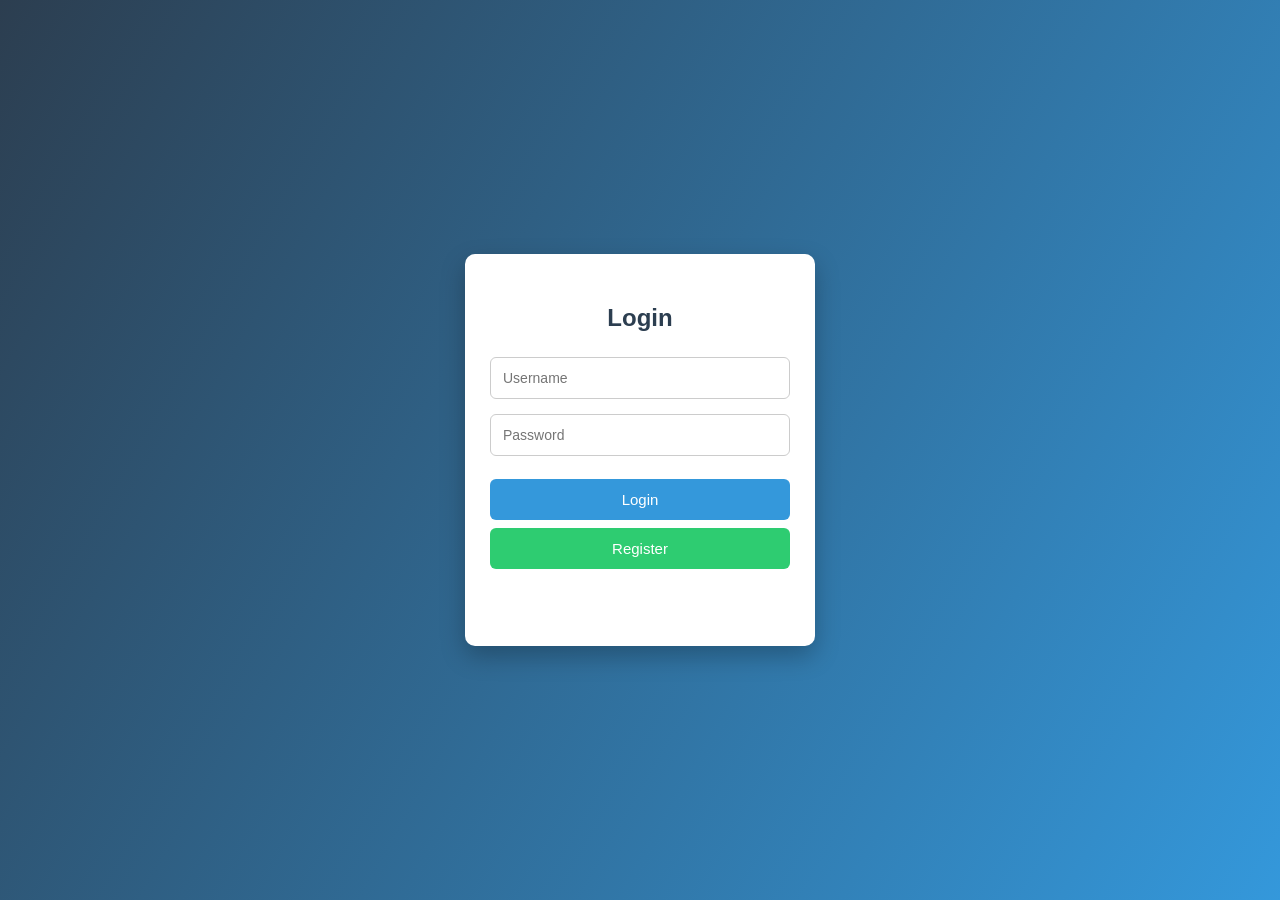
<file: src/main/resources/static/index.html>
<!DOCTYPE html>
<html lang="en">
<head>
    <meta charset="UTF-8">
    <title>Dashboard</title>
    <link rel="stylesheet" href="css/index.css">

    <!-- Protect dashboard -->
    <script>
        if (!sessionStorage.getItem("role")) {
            window.location.href = "login.html";
        }
    </script>
</head>
<body>

<!-- HEADER -->
<div class="header">
    <h3>Employee Management System</h3>
    <div>
        <span id="userInfo"></span>
        <button onclick="logout()" id="indexLogout">Logout</button>
    </div>
</div>

<!-- DASHBOARD -->
<h3>Dashboard</h3>
<hr>

<!-- EMPLOYEE LIST -->
<h3>Employee List</h3>

<table border="1" width="80%" align="center">
    <thead>
        <tr>
            <th>ID</th>
            <th>Name</th>
            <th>Email</th>
            <th>Department</th>
            <th>Salary</th>
        </tr>
    </thead>
    <tbody id="empTable"></tbody>
</table>

<br>

<!-- ACTION BUTTON -->
<div style="text-align:center;">
    <button onclick="goToEmployees()" id="manageEmp">
        Manage Employees
    </button>
</div>

<!-- SCRIPT -->
<script src="js/index.js"></script>

</body>
</html>
</file>
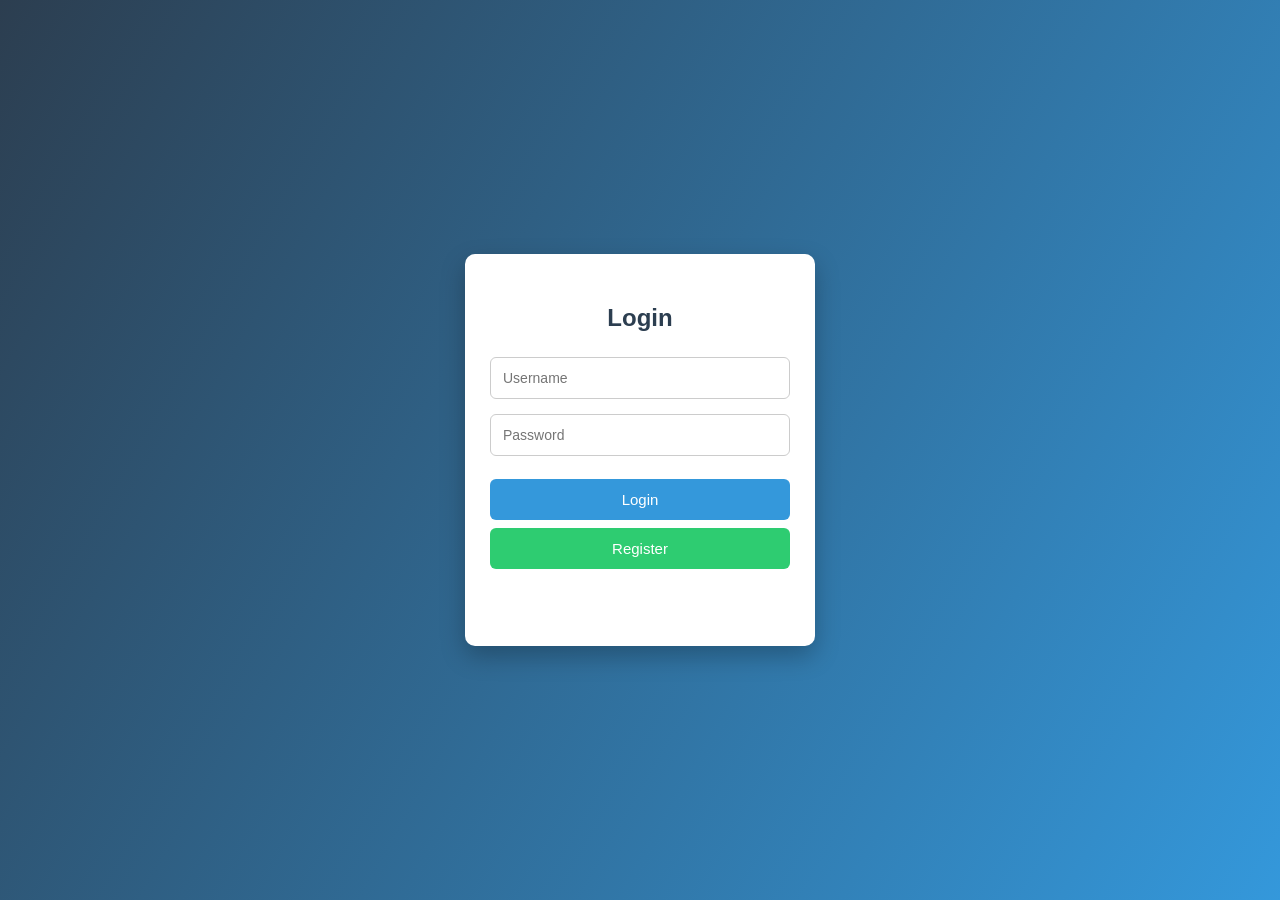
<file: src/main/resources/static/employees.html>
<!DOCTYPE html>
<html>
<head>
    <title>Employees</title>
    <link rel="stylesheet" href="css/styles.css">
 <script>
    if (!sessionStorage.getItem("role")) {
        window.location.href = "login.html";
    }
</script>

    
<script>
    const role = sessionStorage.getItem("role");

    if (!role || role !== "ADMIN") {
        alert("Access Denied");
        window.location.href = "index.html";
    }
</script>
    

    
</head>
<body>

<h2>Employee Management</h2>

<div class="card">
    <input type="hidden" id="empId">

    <input type="text" id="name" placeholder="Name">
    <input type="email" id="email" placeholder="Email">
    <input type="text" id="department" placeholder="Department">
    <input type="number" id="salary" placeholder="Salary">

    <br><br>
    <button onclick="saveEmployee()" id="save">Save</button>
    <button onclick="resetForm()"id="clear">Clear</button>
</div>

<br>

<table border="1" width="80%" align="center">
    <thead>
        <tr>
            <th>ID</th>
            <th>Name</th>
            <th>Email</th>
            <th>Department</th>
            <th>Salary</th>
            <th>Actions</th>
        </tr>
    </thead>
    <tbody id="empTable"></tbody>
</table>

<br>

<div class="action-buttons">
    <button onclick="goBack()" id="back">Back</button>
    <button onclick="logout()" id="logout">Logout</button>
</div>


<script src="js/employees.js"></script>

</body>
</html>
</file>
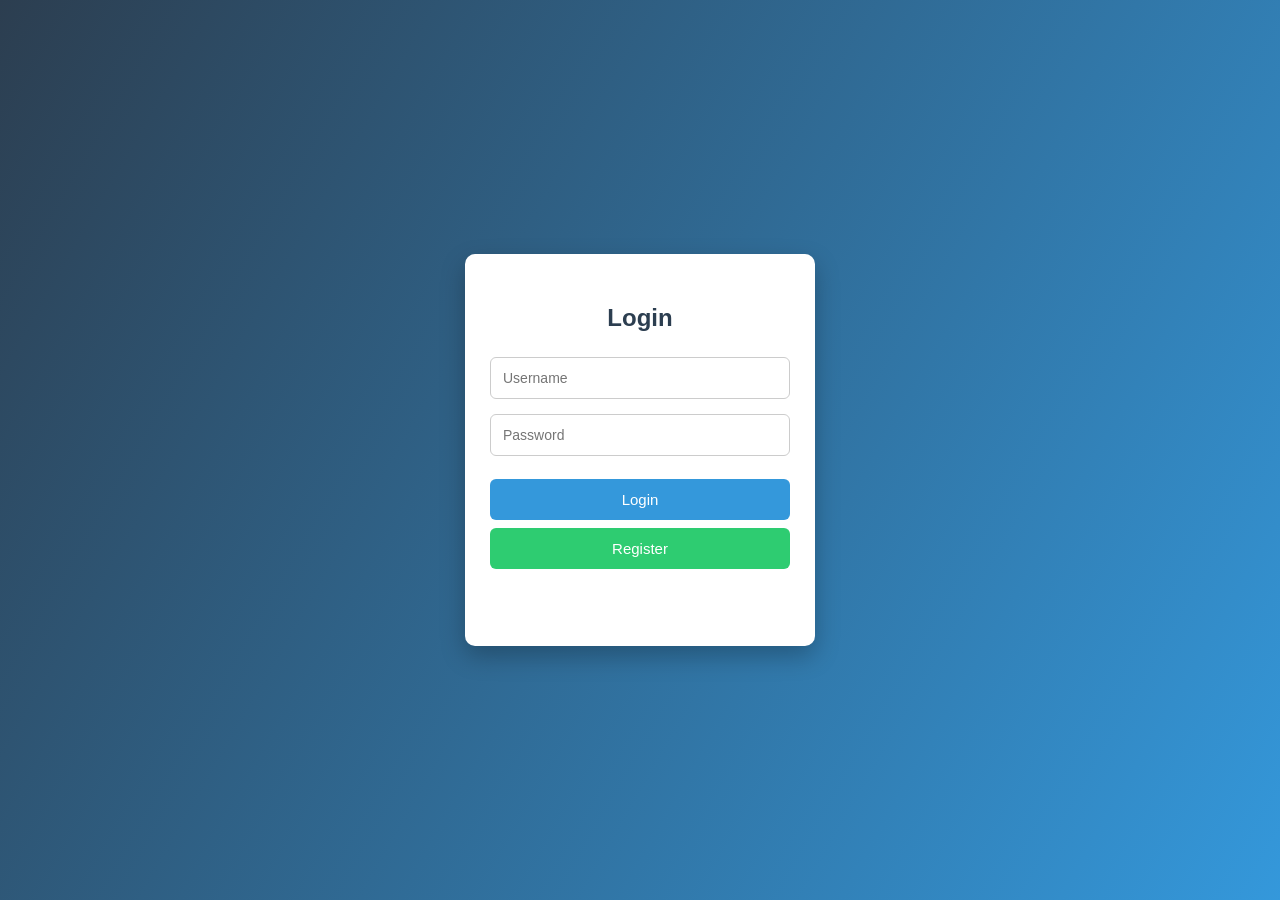
<file: src/main/resources/static/login.html>
<!DOCTYPE html>
<html lang="en">
<head>
    <meta charset="UTF-8">
    <title>Login</title>
   
  <style type="text/css">
    * {
    box-sizing: border-box;
    font-family: Arial, Helvetica, sans-serif;
}

/* ===== BODY ===== */
body {
    margin: 0;
    padding: 0;
    background: linear-gradient(120deg, #2c3e50, #3498db);
    min-height: 100vh;
    display: flex;
    justify-content: center;
    align-items: center;
   
    
   
  
}
/* ===== LOGIN CONTAINER ===== */
.container {
    background: #ffffff;
    width: 350px;
    padding: 30px 25px;
    border-radius: 10px;
    box-shadow: 0 10px 25px rgba(0,0,0,0.25);
    text-align: center;
}

/* ===== HEADING ===== */
.container h2 {
    margin-bottom: 25px;
    color: #2c3e50;
}

/* ===== INPUT FIELDS ===== */
.container input {
    width: 100%;
    padding: 12px;
    margin-bottom: 15px;
    border-radius: 6px;
    border: 1px solid #ccc;
    font-size: 14px;
}

.container input:focus {
    outline: none;
    border-color: #3498db;
}

/* ===== BUTTONS ===== */
.container button {
    width: 100%;
    padding: 12px;
    margin-top: 8px;
    border: none;
    border-radius: 6px;
    background: #3498db;
    color: white;
    font-size: 15px;
    cursor: pointer;
    transition: background 0.3s ease;
}

.container button:hover {
    background: #2980b9;
}

/* ===== REGISTER BUTTON ===== */
.container button:last-of-type {
    background: #2ecc71;
}

.container button:last-of-type:hover {
    background: #27ae60;
}

/* ===== ERROR MESSAGE ===== */
.error {
    margin-top: 15px;
    color: #e74c3c;
    font-size: 14px;
    min-height: 18px;
}

/* ===== MOBILE RESPONSIVE ===== */
@media (max-width: 400px) {
    .container {
        width: 90%;
    }
}
    
    
    
    </style>
</head>
<body>

<div class="container">
    <h2>Login</h2>

    <input 
        type="text" 
        id="username" 
        placeholder="Username">

    <input 
        type="password" 
        id="password" 
        placeholder="Password">

    <button onclick="login()">Login</button>
    <button onclick="goToRegister()">Register</button>

    
    <p id="msg" class="error"></p>
</div>


<script src="js/login.js"></script>

</body>
</html>
</file>
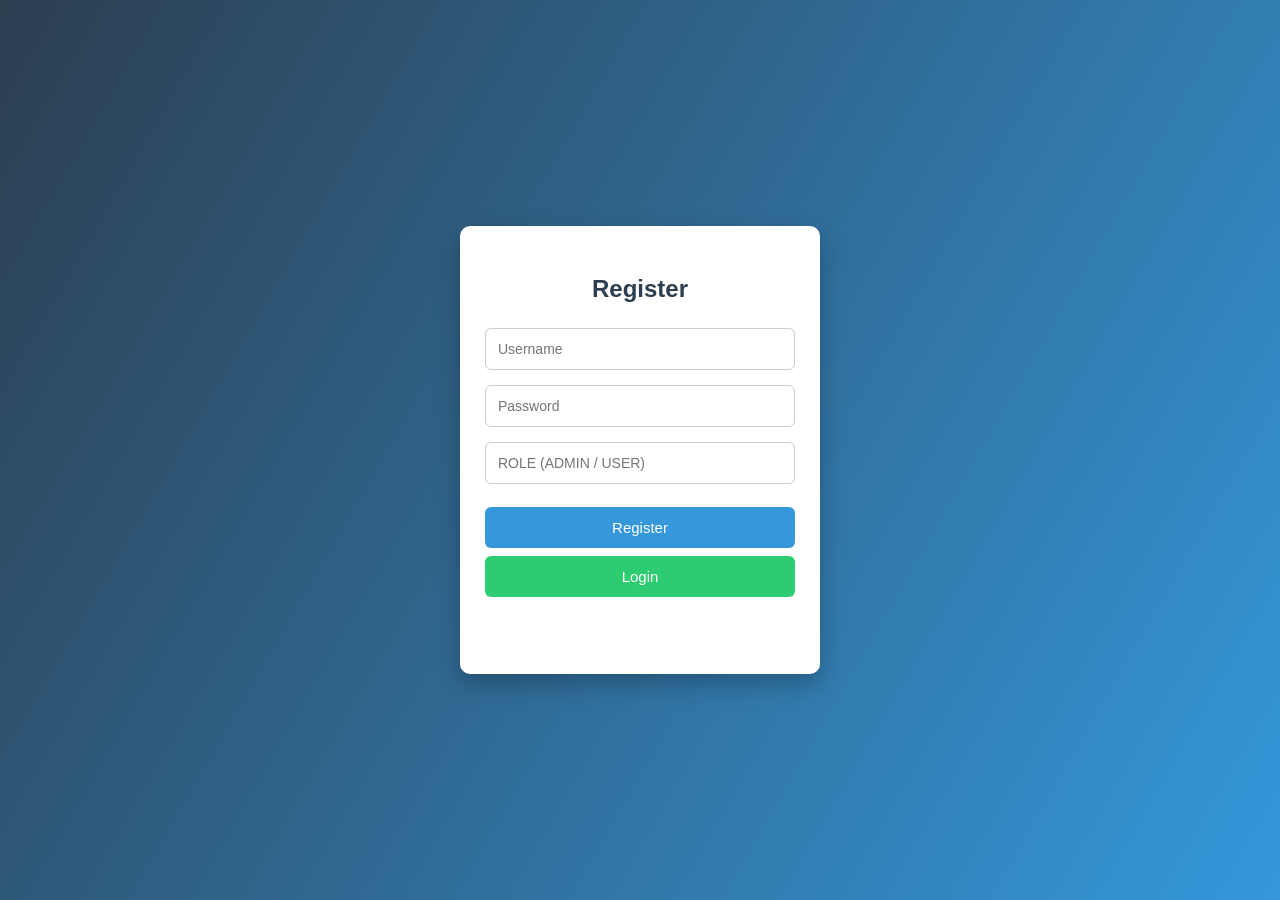
<file: src/main/resources/static/register.html>
<!DOCTYPE html>
<html lang="en">
<head>
    <meta charset="UTF-8">
    <title>Register</title>
    
  <style type="text/css">
        
* {
    box-sizing: border-box;
    font-family: Arial, Helvetica, sans-serif;
}

/* ===== BODY ===== */
body {
    margin: 0;
    padding: 0;
    background: linear-gradient(120deg, #2c3e50, #3498db);
    min-height: 100vh;
    display: flex;
    justify-content: center;
    align-items: center;
}

/* ===== REGISTER CONTAINER ===== */
.container {
    background: #ffffff;
    width: 360px;
    padding: 30px 25px;
    border-radius: 10px;
    box-shadow: 0 10px 25px rgba(0,0,0,0.25);
    text-align: center;
}

/* ===== TITLE ===== */
.container h2 {
    margin-bottom: 25px;
    color: #2c3e50;
}

/* ===== INPUTS ===== */
.container input {
    width: 100%;
    padding: 12px;
    margin-bottom: 15px;
    border-radius: 6px;
    border: 1px solid #ccc;
    font-size: 14px;
}

.container input:focus {
    outline: none;
    border-color: #3498db;
}

/* ===== BUTTONS ===== */
.container button {
    width: 100%;
    padding: 12px;
    margin-top: 8px;
    border: none;
    border-radius: 6px;
    background: #3498db;
    color: white;
    font-size: 15px;
    cursor: pointer;
    transition: 0.3s;
}

.container button:hover {
    background: #2980b9;
}

/* ===== LOGIN BUTTON ===== */
.container button:last-of-type {
    background: #2ecc71;
}

.container button:last-of-type:hover {
    background: #27ae60;
}

/* ===== MESSAGE ===== */
#msg {
    margin-top: 15px;
    font-size: 14px;
    min-height: 18px;
    color:red;
}

/* ===== SUCCESS / ERROR ===== */
.success {
    color: #27ae60;
}

.error {
    color: #e74c3c;
}

/* ===== ROLE INPUT ===== */
#role {
    text-transform: uppercase;
}

/* ===== MOBILE ===== */
@media (max-width: 400px) {
    .container {
        width: 90%;
    }
}
         
    </style>
</head>
<body>
    <div class="container">
        <h2>Register</h2>
        <input type="text" id="username" placeholder="Username">
        <input type="password" id="password" placeholder="Password">
        <input type="text" id="role" placeholder="Role (ADMIN / USER)">
        <button onclick="register()">Register</button>
        <button onclick="login()">Login</button>
        <p id="msg"></p>
    </div>

    <script src="js/register.js"></script>
   
</body>
</html>
</file>
<file: src/main/resources/static/css/index.css>
@charset "UTF-8";

/* ===== DASHBOARD PAGE ONLY ===== */

body {
    background: #f4f6f9;
    font-family: Arial, Helvetica, sans-serif;
}

/* HEADER */
.header {
    background: black;
    color: white;
    padding: 15px 25px;
    display: flex;
    justify-content: space-between;
    align-items: center;
    border-radius: 6px;
    margin-bottom: 20px;
}

.header h3 {
    margin: 0;
}

#userInfo {
    margin-right: 15px;
    font-weight: bold;
}

/* LOGOUT BUTTON */
#indexLogout {
    background: #e74c3c;
    color: white;
    border: none;
    padding: 7px 14px;
    border-radius: 4px;
    cursor: pointer;
}

#indexLogout:hover {
    background: #c0392b;
}

/* PAGE TITLES */
h3 {
    text-align: center;
    margin: 15px 0;
}

/* TABLE */
table {
    margin: auto;
    border-collapse: collapse;
    width: 80%;
    background: white;
    box-shadow: 0 0 10px rgba(0,0,0,0.1);
}

th {
    background: black;
    color: white;
    padding: 10px;
}

td {
    padding: 10px;
    text-align: center;
}

tr:nth-child(even) {
    background: #f2f2f2;
}

/* MANAGE EMPLOYEES BUTTON */
#manageEmp {
    display: block;
    margin: 25px auto;
    background: #8e44ad;
    color: white;
    border: none;
    padding: 10px 22px;
    border-radius: 6px;
    font-size: 15px;
    cursor: pointer;
}

#manageEmp:hover {
    background: #732d91;
}

/* RESPONSIVE */
@media (max-width: 768px) {
    table {
        width: 95%;
    }
}
</file>
<file: src/main/resources/static/css/styles.css>
/* ===== Page ===== */
body {
    font-family: Arial, Helvetica, sans-serif;
    background-color: #f4f6f9;
    margin: 0;
    padding: 20px;
}

/* ===== Heading ===== */
h2 {
    text-align: center;
    margin-bottom: 20px;
}

/* ===== Card (Form) ===== */
.card {
    width: 500px;
    margin: auto;
    background: #ffffff;
    padding: 50px;
    border-radius: 6px;
    box-shadow: 0 4px 10px rgba(0,0,0,0.15);
}

/* ===== Inputs ===== */
.card input {
    width: 100%;
    padding: 8px;
    margin: 8px 0;
    border: 1px solid #ccc;
    border-radius: 4px;
}

/* ===== Buttons (Common) ===== */
button {
    padding: 8px 14px;
    border: none;
    border-radius: 4px;
    cursor: pointer;
    font-weight: bold;
}


#save {
    background-color: #007bff; 
    color: white;
}

#clear {
    background-color: #6c757d; 
    color: white;
}

#edit {
    background-color: #ffc107; 
    color: black;
}

#delete {
    background-color: #dc3545; 
    color: white;
}

#back {
    background-color: #28a745; 
    color: white;
    
}

#logout {
    background-color: #343a40; 
    color: white;
}


.action-buttons {
    display: flex;
    justify-content: center;
    gap: 15px;
    margin: 30px 0;
}



button:hover {
    opacity: 0.85;
}

/* ===== Table ===== */
table {
    width: 90%;
    margin: 30px auto;
    border-collapse: collapse;
    background: white;
}

th {
    background-color: #212529;
    color: white;
    padding: 10px;
}

td {
    padding: 8px;
    text-align: center;
    border: 1px solid #ddd;
}

tr:hover {
    background-color: #f1f1f1;
}
</file>
